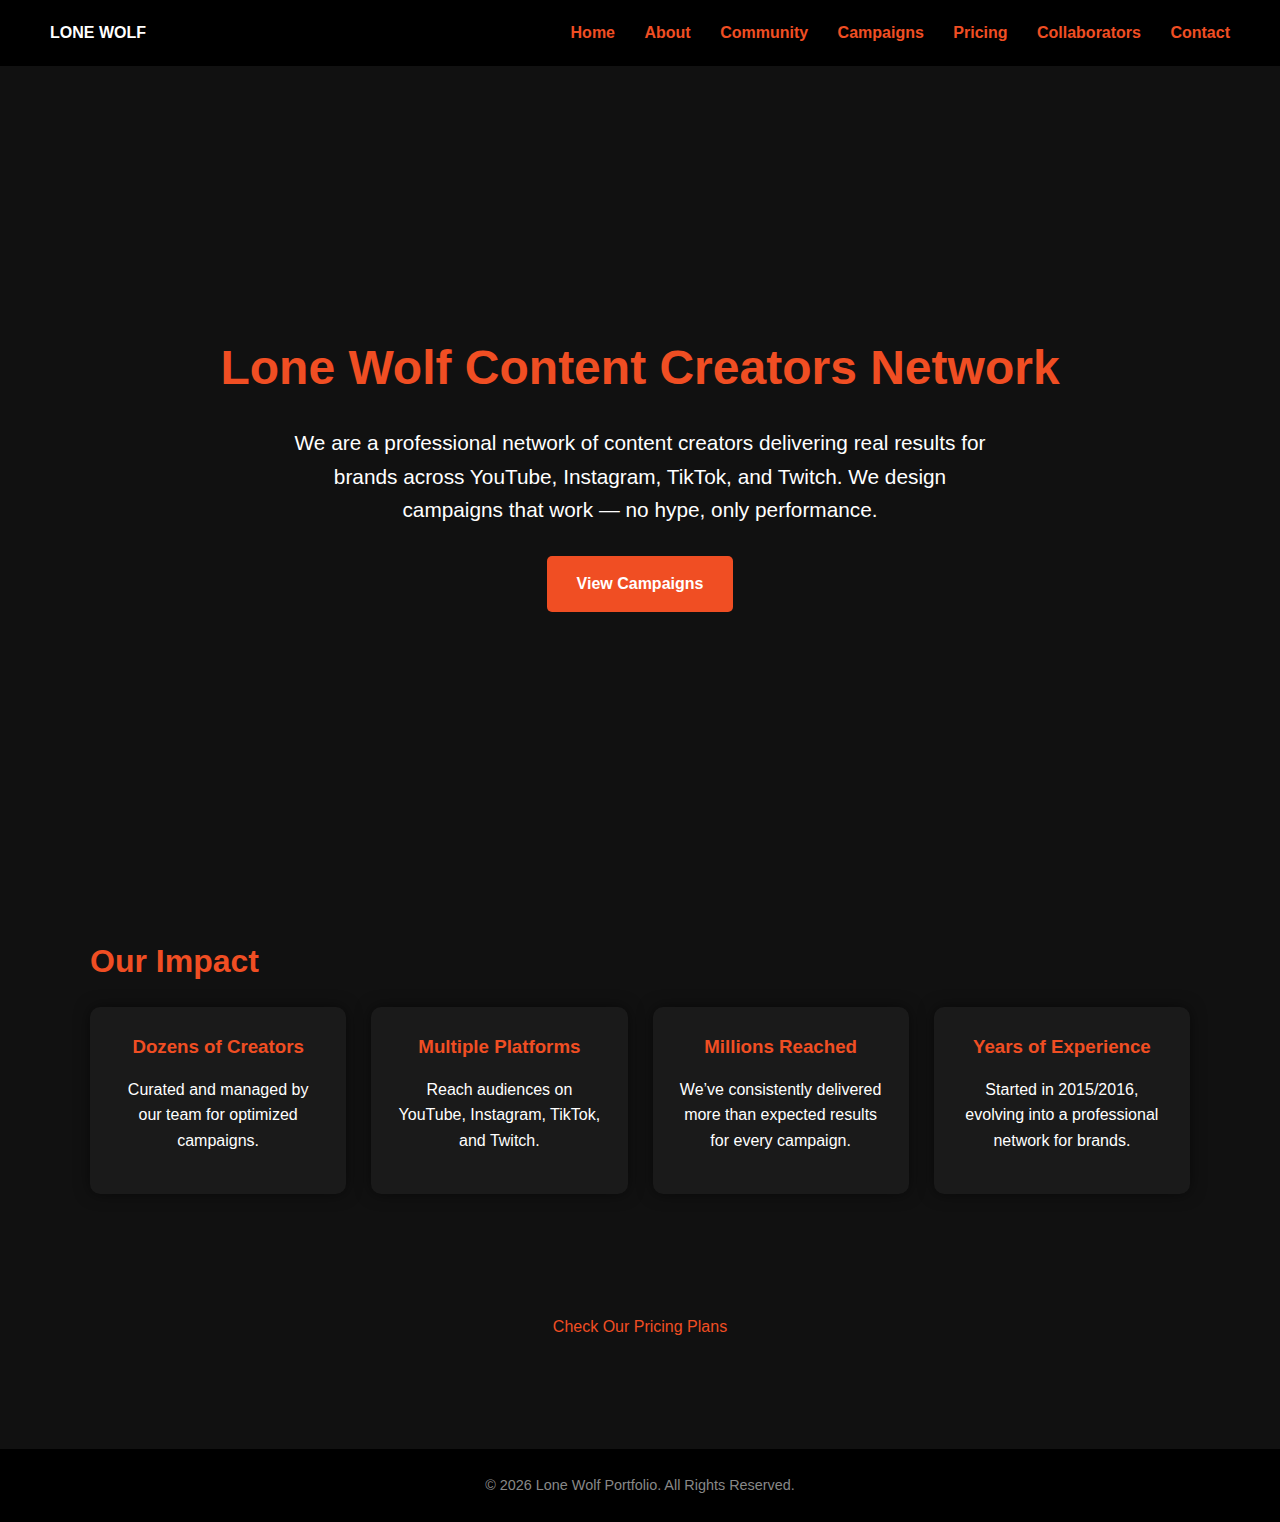
<file: index.html>
<!DOCTYPE html>
<html lang="en">
<head>
    <meta charset="UTF-8">
    <meta name="viewport" content="width=device-width, initial-scale=1.0">
    <title>Lone Wolf Portfolio</title>
    <link rel="stylesheet" href="style.css">
</head>
<body>
    <!-- Header / Navigation -->
    <header>
        <div class="logo"><strong>LONE WOLF</strong></div>
        <nav>
            <a href="index.html">Home</a>
            <a href="about.html">About</a>
            <a href="community.html">Community</a>
            <a href="campaigns.html">Campaigns</a>
            <a href="pricing.html">Pricing</a>
            <a href="collaborators.html">Collaborators</a>
            <a href="contact.html">Contact</a>
        </nav>
    </header>

    <!-- Hero Section -->
    <section class="hero">
        <h1>Lone Wolf Content Creators Network</h1>
        <p>We are a professional network of content creators delivering real results for brands across YouTube, Instagram, TikTok, and Twitch. We design campaigns that work — no hype, only performance.</p>
        <a href="campaigns.html" class="cta">View Campaigns</a>
    </section>

    <!-- Stats Section -->
    <section>
        <h2>Our Impact</h2>
        <div class="cards">
            <div class="card">
                <h3>Dozens of Creators</h3>
                <p>Curated and managed by our team for optimized campaigns.</p>
            </div>
            <div class="card">
                <h3>Multiple Platforms</h3>
                <p>Reach audiences on YouTube, Instagram, TikTok, and Twitch.</p>
            </div>
            <div class="card">
                <h3>Millions Reached</h3>
                <p>We’ve consistently delivered more than expected results for every campaign.</p>
            </div>
            <div class="card">
                <h3>Years of Experience</h3>
                <p>Started in 2015/2016, evolving into a professional network for brands.</p>
            </div>
        </div>
    </section>

    <!-- CTA Section -->
    <section style="text-align:center;">
        <a href="pricing.html" class="cta">Check Our Pricing Plans</a>
    </section>

    <!-- Footer -->
    <footer>
        © 2026 Lone Wolf Portfolio. All Rights Reserved.
    </footer>
</body>
</html>
</file>
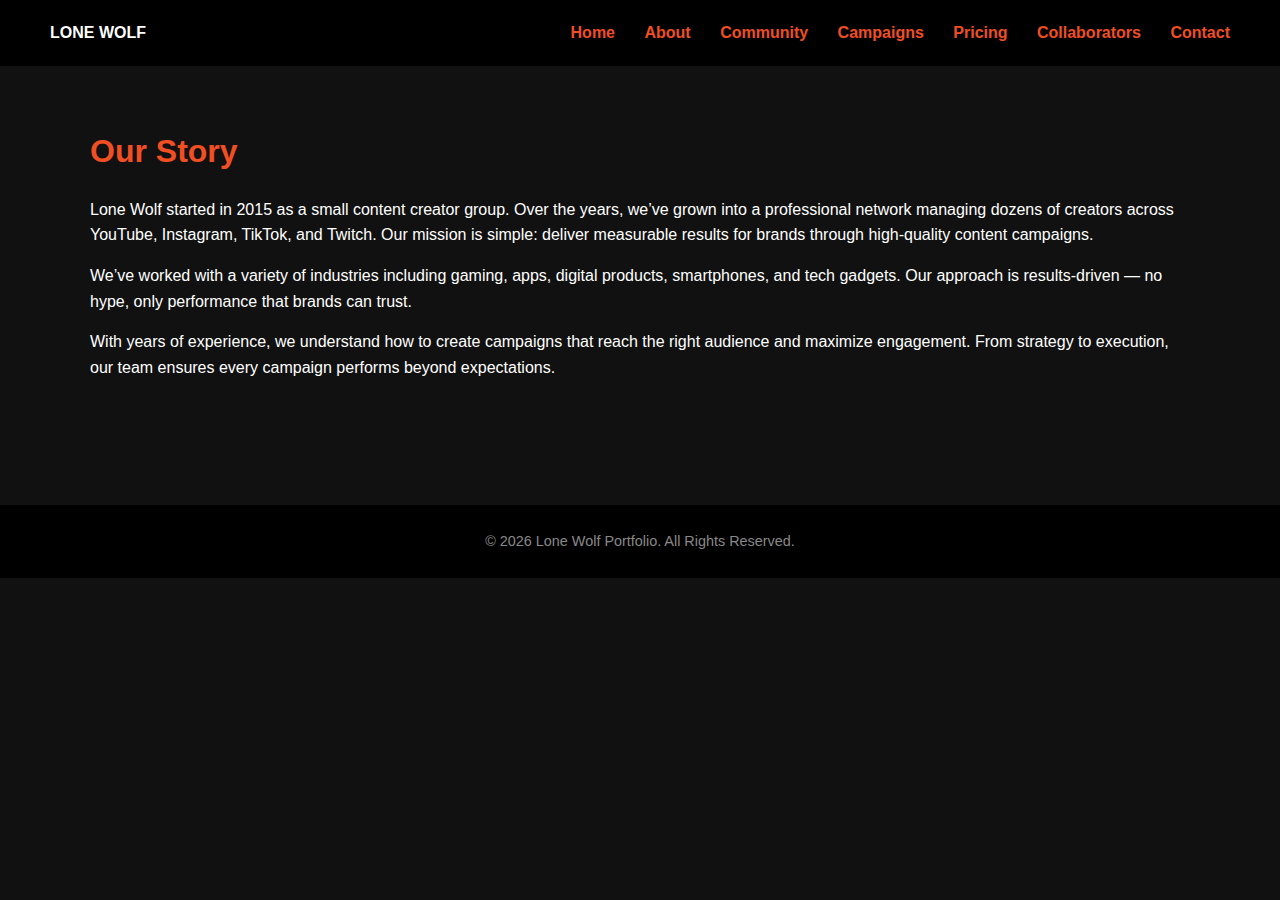
<file: about.html>
<!DOCTYPE html>
<html lang="en">
<head>
    <meta charset="UTF-8">
    <meta name="viewport" content="width=device-width, initial-scale=1.0">
    <title>About Us - Lone Wolf</title>
    <link rel="stylesheet" href="style.css">
</head>
<body>
    <header>
        <div class="logo"><strong>LONE WOLF</strong></div>
        <nav>
            <a href="index.html">Home</a>
            <a href="about.html">About</a>
            <a href="community.html">Community</a>
            <a href="campaigns.html">Campaigns</a>
            <a href="pricing.html">Pricing</a>
            <a href="collaborators.html">Collaborators</a>
            <a href="contact.html">Contact</a>
        </nav>
    </header>

    <section>
        <h2>Our Story</h2>
        <p>Lone Wolf started in 2015 as a small content creator group. Over the years, we’ve grown into a professional network managing dozens of creators across YouTube, Instagram, TikTok, and Twitch. Our mission is simple: deliver measurable results for brands through high-quality content campaigns.</p>
        <p>We’ve worked with a variety of industries including gaming, apps, digital products, smartphones, and tech gadgets. Our approach is results-driven — no hype, only performance that brands can trust.</p>
        <p>With years of experience, we understand how to create campaigns that reach the right audience and maximize engagement. From strategy to execution, our team ensures every campaign performs beyond expectations.</p>
    </section>

    <footer>
        © 2026 Lone Wolf Portfolio. All Rights Reserved.
    </footer>
</body>
</html>
</file>
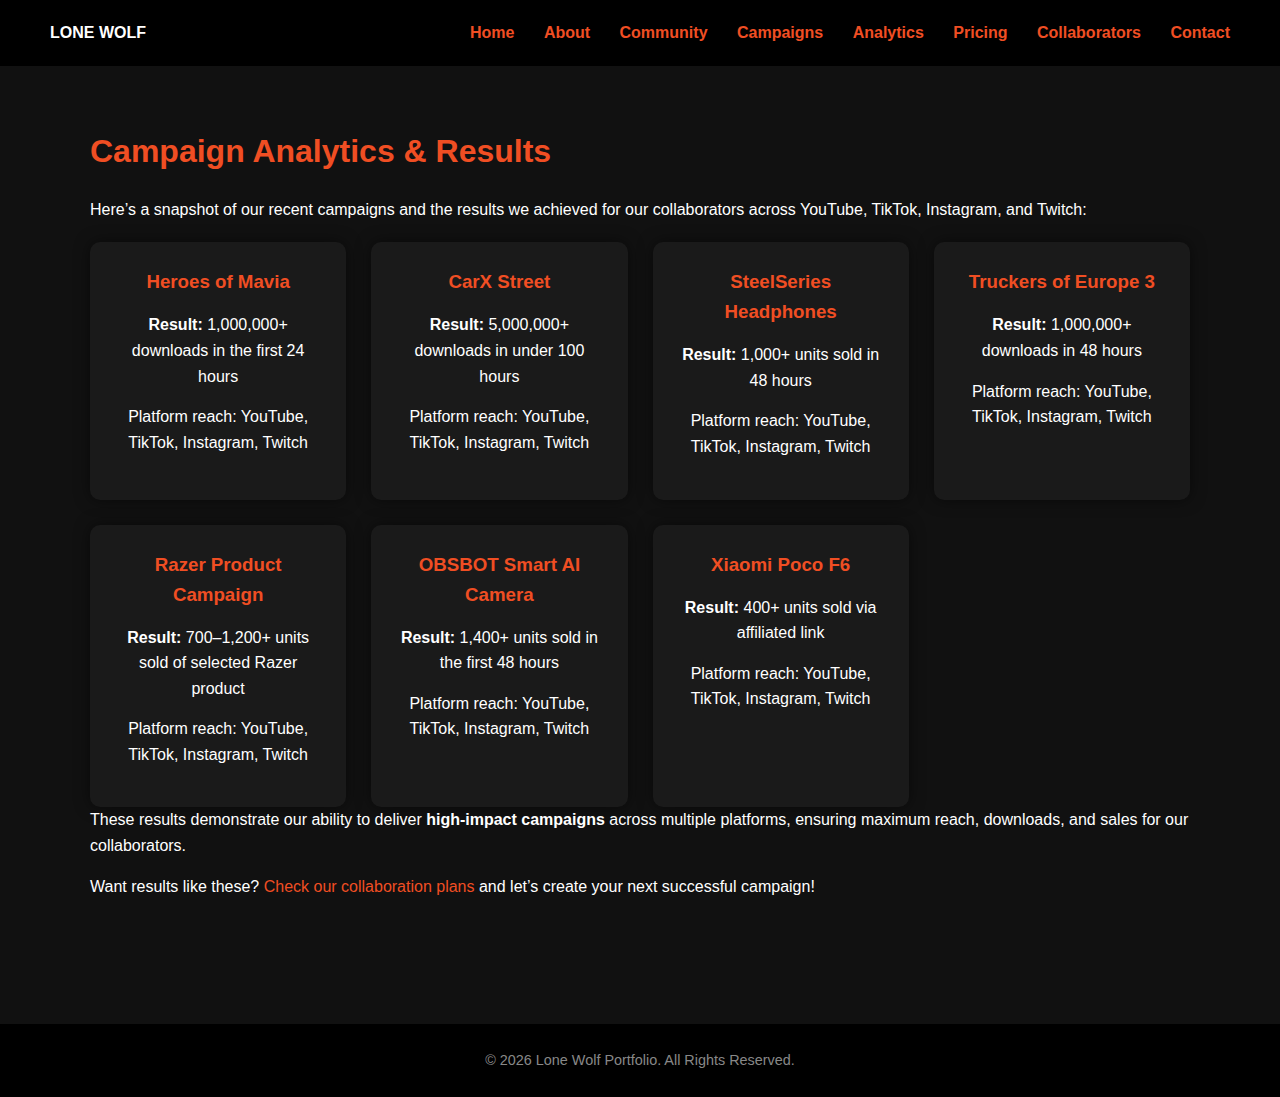
<file: analytics.html>
<!DOCTYPE html>
<html lang="en">
<head>
    <meta charset="UTF-8">
    <meta name="viewport" content="width=device-width, initial-scale=1.0">
    <title>Campaign Analytics - Lone Wolf</title>
    <link rel="stylesheet" href="style.css">
</head>
<body>
    <header>
        <div class="logo"><strong>LONE WOLF</strong></div>
        <nav>
            <a href="index.html">Home</a>
            <a href="about.html">About</a>
            <a href="community.html">Community</a>
            <a href="campaigns.html">Campaigns</a>
            <a href="analytics.html">Analytics</a>
            <a href="pricing.html">Pricing</a>
            <a href="collaborators.html">Collaborators</a>
            <a href="contact.html">Contact</a>
        </nav>
    </header>

    <section>
        <h2>Campaign Analytics & Results</h2>
        <p>Here’s a snapshot of our recent campaigns and the results we achieved for our collaborators across YouTube, TikTok, Instagram, and Twitch:</p>

        <div class="cards">
            <!-- Heroes of Mavia -->
            <div class="card">
                <h3>Heroes of Mavia</h3>
                <p><strong>Result:</strong> 1,000,000+ downloads in the first 24 hours</p>
                <p>Platform reach: YouTube, TikTok, Instagram, Twitch</p>
            </div>

            <!-- CarX Street -->
            <div class="card">
                <h3>CarX Street</h3>
                <p><strong>Result:</strong> 5,000,000+ downloads in under 100 hours</p>
                <p>Platform reach: YouTube, TikTok, Instagram, Twitch</p>
            </div>

            <!-- SteelSeries Headphones -->
            <div class="card">
                <h3>SteelSeries Headphones</h3>
                <p><strong>Result:</strong> 1,000+ units sold in 48 hours</p>
                <p>Platform reach: YouTube, TikTok, Instagram, Twitch</p>
            </div>

            <!-- Truckers of Europe 3 -->
            <div class="card">
                <h3>Truckers of Europe 3</h3>
                <p><strong>Result:</strong> 1,000,000+ downloads in 48 hours</p>
                <p>Platform reach: YouTube, TikTok, Instagram, Twitch</p>
            </div>

            <!-- Razer Product Campaign -->
            <div class="card">
                <h3>Razer Product Campaign</h3>
                <p><strong>Result:</strong> 700–1,200+ units sold of selected Razer product</p>
                <p>Platform reach: YouTube, TikTok, Instagram, Twitch</p>
            </div>

            <!-- OBSBOT Smart AI Camera -->
            <div class="card">
                <h3>OBSBOT Smart AI Camera</h3>
                <p><strong>Result:</strong> 1,400+ units sold in the first 48 hours</p>
                <p>Platform reach: YouTube, TikTok, Instagram, Twitch</p>
            </div>

            <!-- Xiaomi Poco F6 -->
            <div class="card">
                <h3>Xiaomi Poco F6</h3>
                <p><strong>Result:</strong> 400+ units sold via affiliated link</p>
                <p>Platform reach: YouTube, TikTok, Instagram, Twitch</p>
            </div>
        </div>

        <p>These results demonstrate our ability to deliver <strong>high-impact campaigns</strong> across multiple platforms, ensuring maximum reach, downloads, and sales for our collaborators.</p>

        <p>Want results like these? <a href="pricing.html">Check our collaboration plans</a> and let’s create your next successful campaign!</p>
    </section>

    <footer>
        © 2026 Lone Wolf Portfolio. All Rights Reserved.
    </footer>
</body>
</html>
</file>
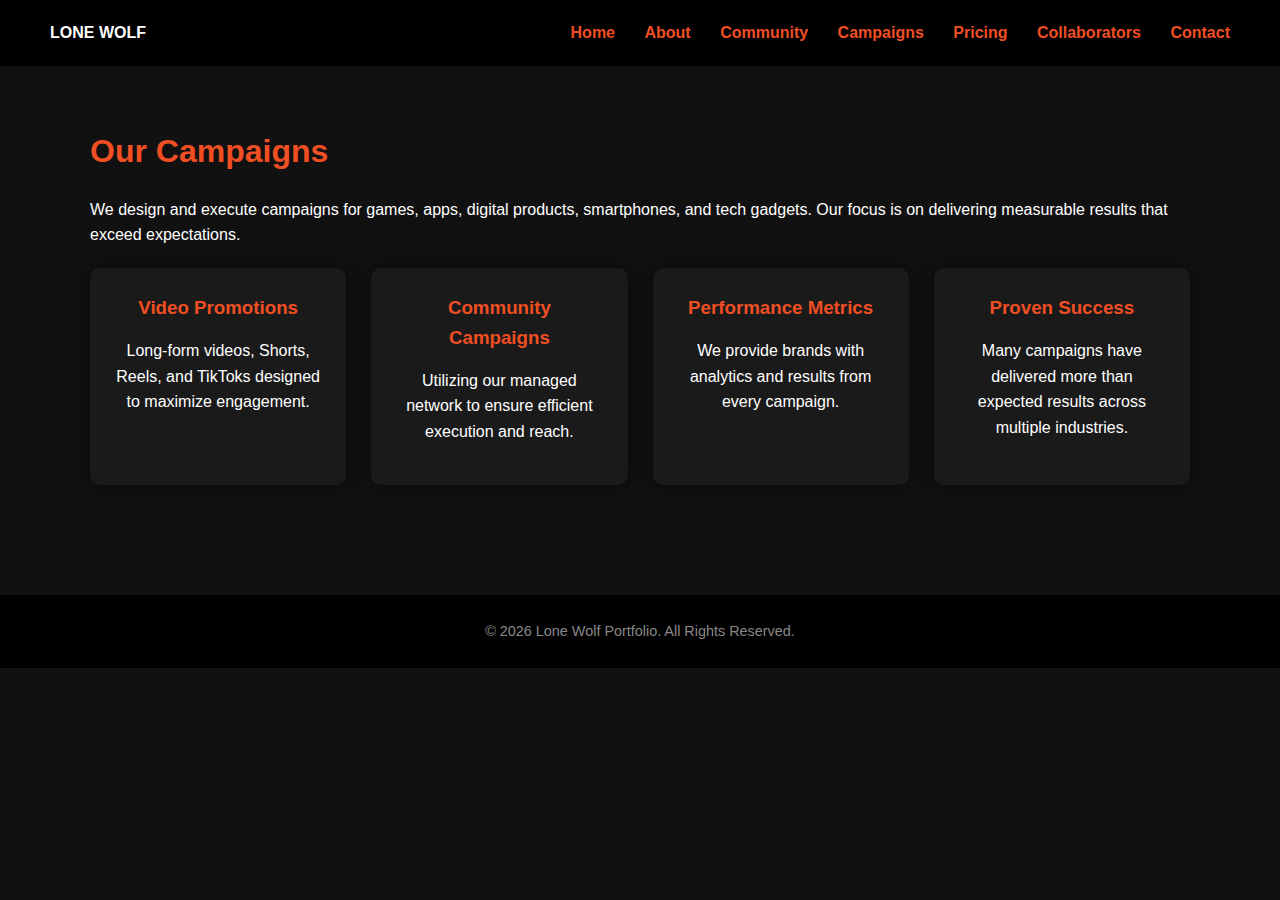
<file: campaigns.html>
<!DOCTYPE html>
<html lang="en">
<head>
    <meta charset="UTF-8">
    <meta name="viewport" content="width=device-width, initial-scale=1.0">
    <title>Campaigns - Lone Wolf</title>
    <link rel="stylesheet" href="style.css">
</head>
<body>
    <header>
        <div class="logo"><strong>LONE WOLF</strong></div>
        <nav>
            <a href="index.html">Home</a>
            <a href="about.html">About</a>
            <a href="community.html">Community</a>
            <a href="campaigns.html">Campaigns</a>
            <a href="pricing.html">Pricing</a>
            <a href="collaborators.html">Collaborators</a>
            <a href="contact.html">Contact</a>
        </nav>
    </header>

    <section>
        <h2>Our Campaigns</h2>
        <p>We design and execute campaigns for games, apps, digital products, smartphones, and tech gadgets. Our focus is on delivering measurable results that exceed expectations.</p>

        <div class="cards">
            <div class="card">
                <h3>Video Promotions</h3>
                <p>Long-form videos, Shorts, Reels, and TikToks designed to maximize engagement.</p>
            </div>
            <div class="card">
                <h3>Community Campaigns</h3>
                <p>Utilizing our managed network to ensure efficient execution and reach.</p>
            </div>
            <div class="card">
                <h3>Performance Metrics</h3>
                <p>We provide brands with analytics and results from every campaign.</p>
            </div>
            <div class="card">
                <h3>Proven Success</h3>
                <p>Many campaigns have delivered more than expected results across multiple industries.</p>
            </div>
        </div>
    </section>

    <footer>
        © 2026 Lone Wolf Portfolio. All Rights Reserved.
    </footer>
</body>

</html>
</file>
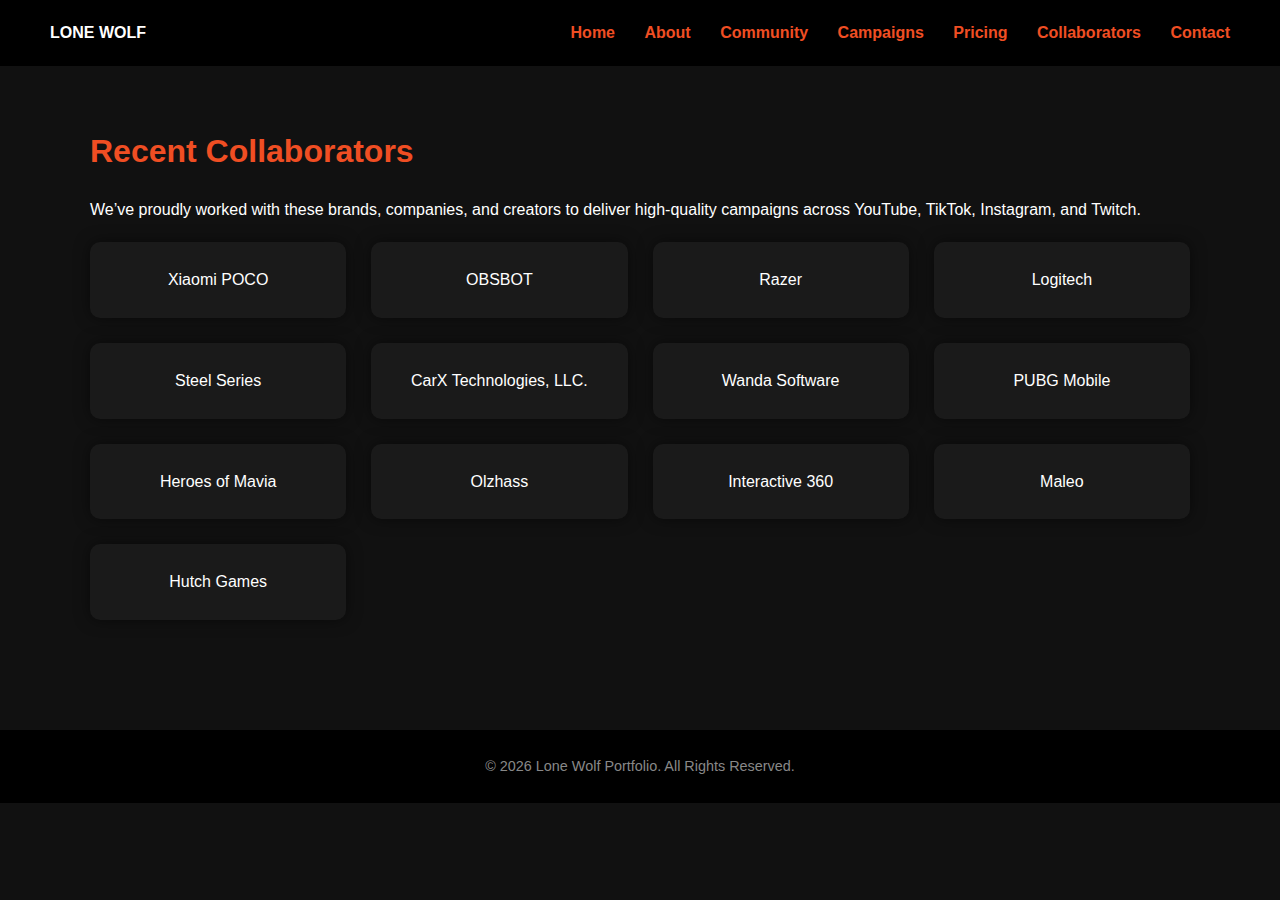
<file: collaborators.html>
<!DOCTYPE html>
<html lang="en">
<head>
    <meta charset="UTF-8">
    <meta name="viewport" content="width=device-width, initial-scale=1.0">
    <title>Recent Collaborators - Lone Wolf</title>
    <link rel="stylesheet" href="style.css">
</head>
<body>
    <header>
        <div class="logo"><strong>LONE WOLF</strong></div>
        <nav>
            <a href="index.html">Home</a>
            <a href="about.html">About</a>
            <a href="community.html">Community</a>
            <a href="campaigns.html">Campaigns</a>
            <a href="pricing.html">Pricing</a>
            <a href="collaborators.html">Collaborators</a>
            <a href="contact.html">Contact</a>
        </nav>
    </header>

    <section>
        <h2>Recent Collaborators</h2>
        <p>We’ve proudly worked with these brands, companies, and creators to deliver high-quality campaigns across YouTube, TikTok, Instagram, and Twitch.</p>

        <div class="cards">
            <div class="card">Xiaomi POCO</div>
            <div class="card">OBSBOT</div>
            <div class="card">Razer</div>
            <div class="card">Logitech</div>
            <div class="card">Steel Series</div>
            <div class="card">CarX Technologies, LLC.</div>
            <div class="card">Wanda Software</div>
            <div class="card">PUBG Mobile</div>
            <div class="card">Heroes of Mavia</div>
            <div class="card">Olzhass</div>
            <div class="card">Interactive 360</div>
            <div class="card">Maleo</div>
            <div class="card">Hutch Games</div>
        </div>
    </section>

    <footer>
        © 2026 Lone Wolf Portfolio. All Rights Reserved.
    </footer>
</body>
</html>
</file>
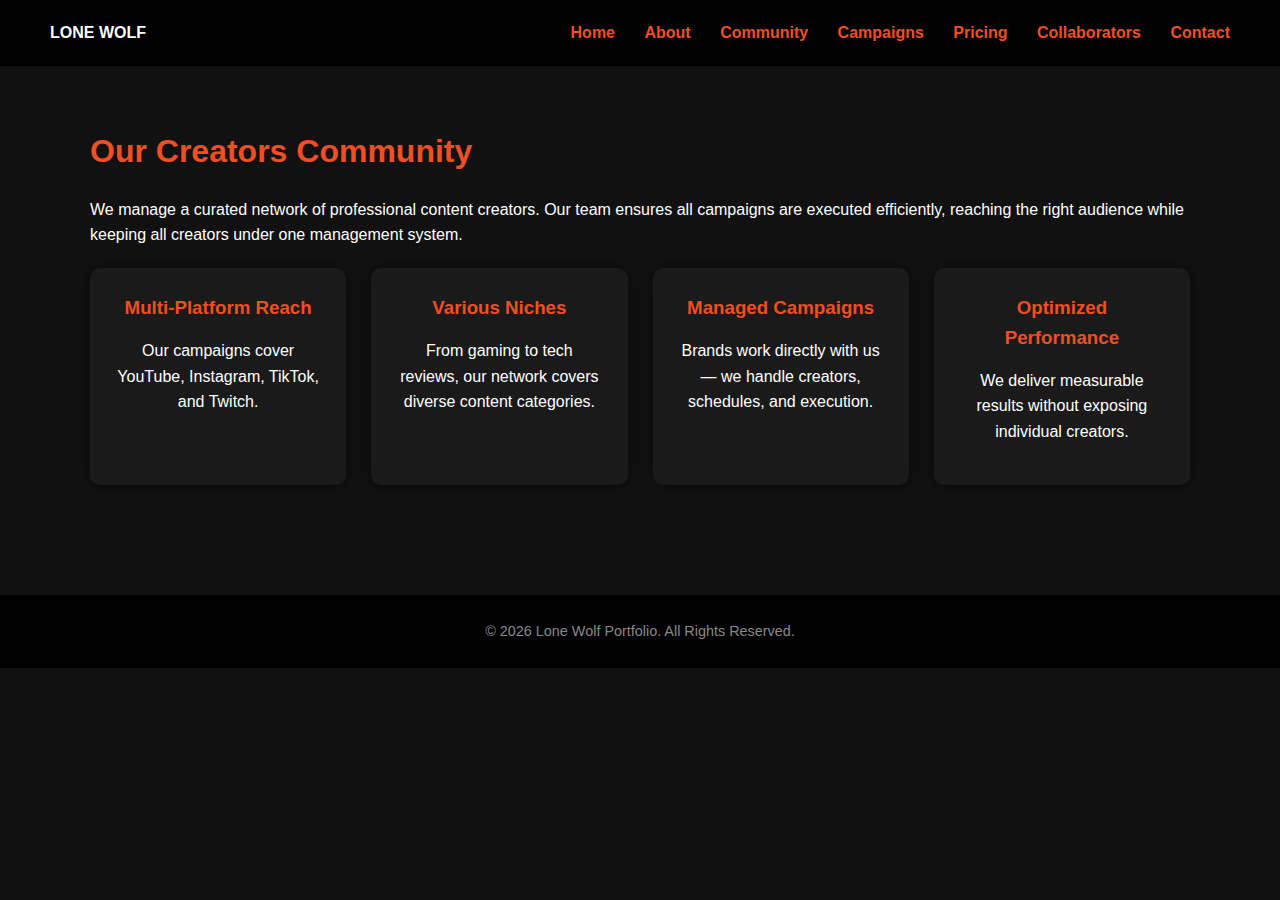
<file: community.html>
<!DOCTYPE html>
<html lang="en">
<head>
    <meta charset="UTF-8">
    <meta name="viewport" content="width=device-width, initial-scale=1.0">
    <title>Creators Community - Lone Wolf</title>
    <link rel="stylesheet" href="style.css">
</head>
<body>
    <header>
        <div class="logo"><strong>LONE WOLF</strong></div>
        <nav>
            <a href="index.html">Home</a>
            <a href="about.html">About</a>
            <a href="community.html">Community</a>
            <a href="campaigns.html">Campaigns</a>
            <a href="pricing.html">Pricing</a>
            <a href="collaborators.html">Collaborators</a>
            <a href="contact.html">Contact</a>
        </nav>
    </header>

    <section>
        <h2>Our Creators Community</h2>
        <p>We manage a curated network of professional content creators. Our team ensures all campaigns are executed efficiently, reaching the right audience while keeping all creators under one management system.</p>
        <div class="cards">
            <div class="card">
                <h3>Multi-Platform Reach</h3>
                <p>Our campaigns cover YouTube, Instagram, TikTok, and Twitch.</p>
            </div>
            <div class="card">
                <h3>Various Niches</h3>
                <p>From gaming to tech reviews, our network covers diverse content categories.</p>
            </div>
            <div class="card">
                <h3>Managed Campaigns</h3>
                <p>Brands work directly with us — we handle creators, schedules, and execution.</p>
            </div>
            <div class="card">
                <h3>Optimized Performance</h3>
                <p>We deliver measurable results without exposing individual creators.</p>
            </div>
        </div>
    </section>

    <footer>
        © 2026 Lone Wolf Portfolio. All Rights Reserved.
    </footer>
</body>
</html>
</file>
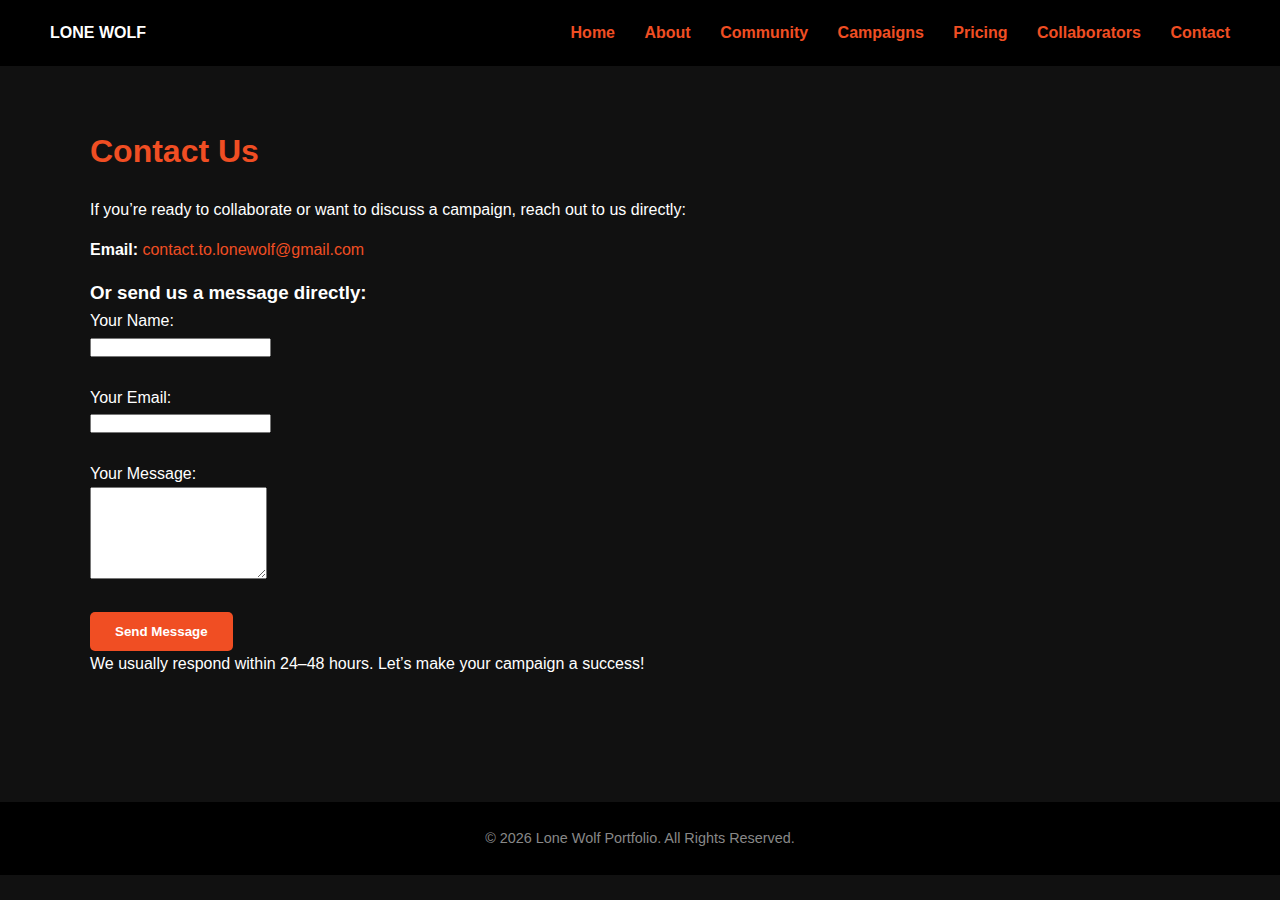
<file: contact.html>
<!DOCTYPE html>
<html lang="en">
<head>
    <meta charset="UTF-8">
    <meta name="viewport" content="width=device-width, initial-scale=1.0">
    <title>Contact - Lone Wolf</title>
    <link rel="stylesheet" href="style.css">
</head>
<body>
    <header>
        <div class="logo"><strong>LONE WOLF</strong></div>
        <nav>
            <a href="index.html">Home</a>
            <a href="about.html">About</a>
            <a href="community.html">Community</a>
            <a href="campaigns.html">Campaigns</a>
            <a href="pricing.html">Pricing</a>
            <a href="collaborators.html">Collaborators</a>
            <a href="contact.html">Contact</a>
        </nav>
    </header>

    <section>
        <h2>Contact Us</h2>
        <p>If you’re ready to collaborate or want to discuss a campaign, reach out to us directly:</p>

        <div class="contact-info">
            <p><strong>Email:</strong> <a href="mailto:contact.to.lonewolf@gmail.com">contact.to.lonewolf@gmail.com</a></p>
        </div>

        <h3>Or send us a message directly:</h3>
        <form action="mailto:contact.to.lonewolf@gmail.com" method="post" enctype="text/plain">
            <label for="name">Your Name:</label><br>
            <input type="text" id="name" name="name" required><br><br>

            <label for="email">Your Email:</label><br>
            <input type="email" id="email" name="email" required><br><br>

            <label for="message">Your Message:</label><br>
            <textarea id="message" name="message" rows="6" required></textarea><br><br>

            <button type="submit">Send Message</button>
        </form>

        <p>We usually respond within 24–48 hours. Let’s make your campaign a success!</p>
    </section>

    <footer>
        © 2026 Lone Wolf Portfolio. All Rights Reserved.
    </footer>
</body>
</html>
</file>
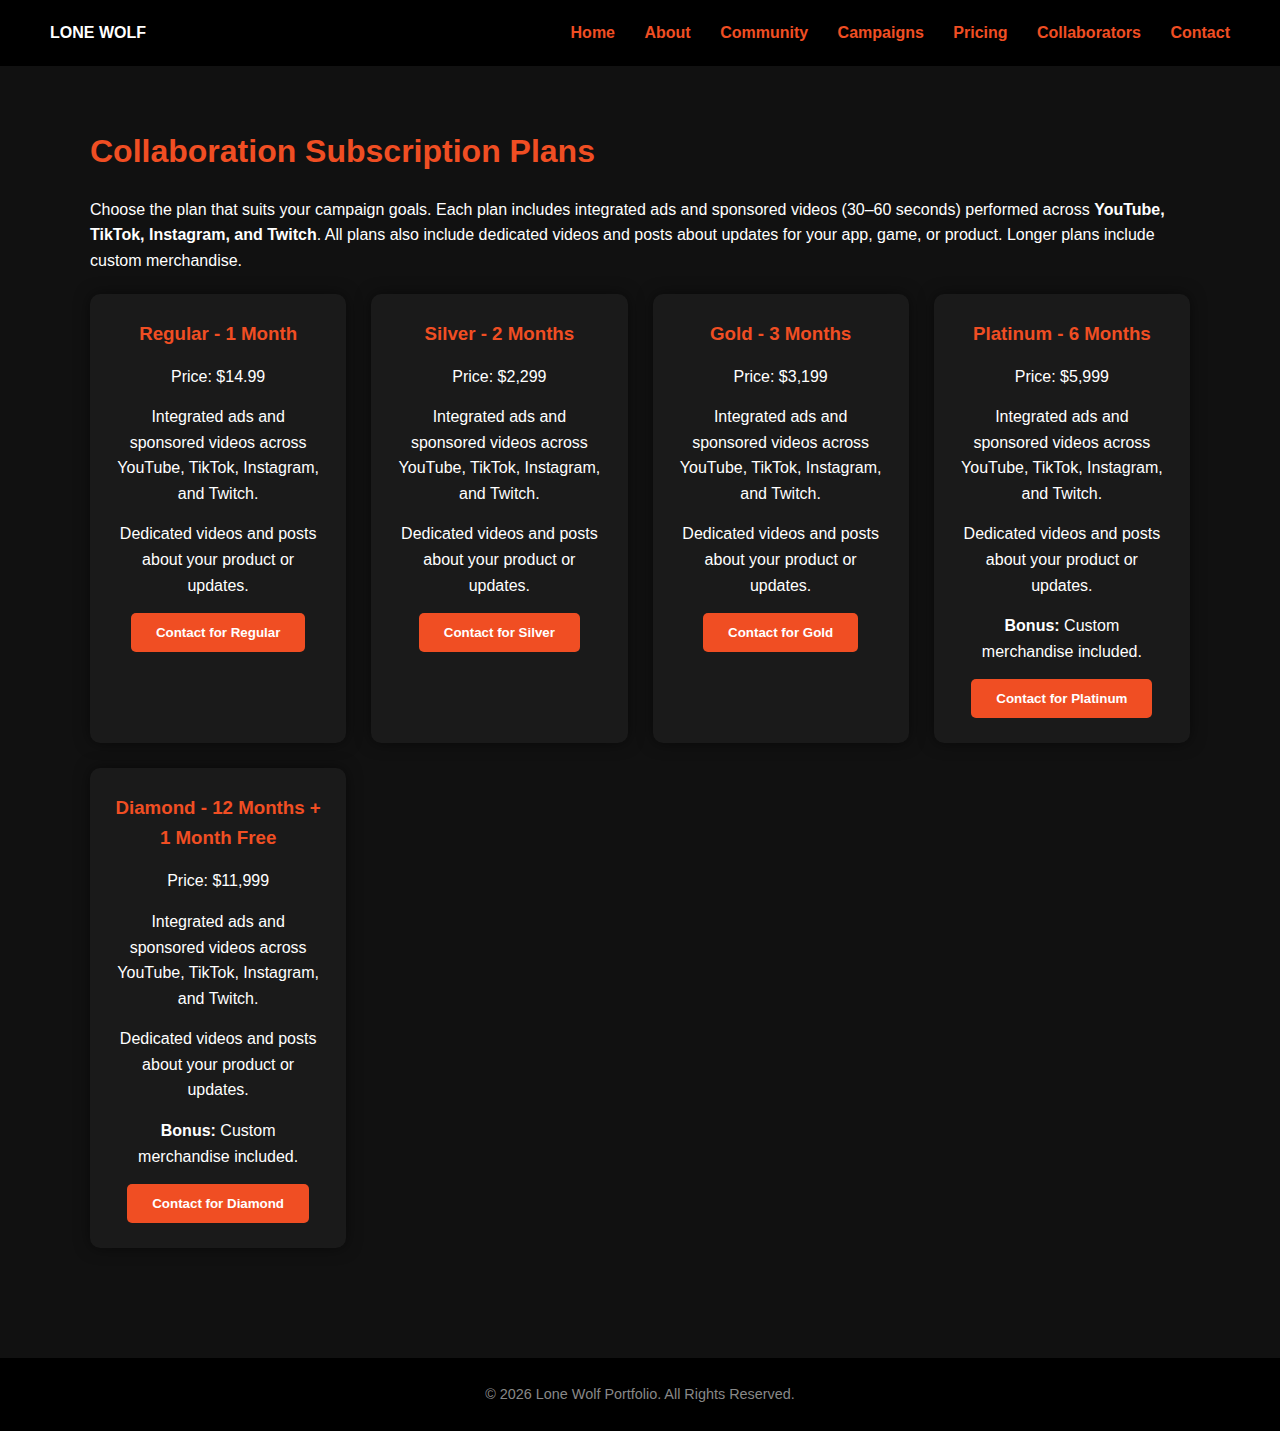
<file: pricing.html>
<!DOCTYPE html>
<html lang="en">
<head>
    <meta charset="UTF-8">
    <meta name="viewport" content="width=device-width, initial-scale=1.0">
    <title>Pricing & Collaboration - Lone Wolf</title>
    <link rel="stylesheet" href="style.css">
</head>
<body>
    <header>
        <div class="logo"><strong>LONE WOLF</strong></div>
        <nav>
            <a href="index.html">Home</a>
            <a href="about.html">About</a>
            <a href="community.html">Community</a>
            <a href="campaigns.html">Campaigns</a>
            <a href="pricing.html">Pricing</a>
            <a href="collaborators.html">Collaborators</a>
            <a href="contact.html">Contact</a>
        </nav>
    </header>

    <section>
        <h2>Collaboration Subscription Plans</h2>
        <p>Choose the plan that suits your campaign goals. Each plan includes integrated ads and sponsored videos (30–60 seconds) performed across <strong>YouTube, TikTok, Instagram, and Twitch</strong>. All plans also include dedicated videos and posts about updates for your app, game, or product. Longer plans include custom merchandise.</p>

        <div class="cards">
            <!-- ONE MONTH REGULAR PLAN -->
            <div class="card">
                <h3>Regular - 1 Month</h3>
                <p>Price: $14.99</p>
                <p>Integrated ads and sponsored videos across YouTube, TikTok, Instagram, and Twitch.</p>
                <p>Dedicated videos and posts about your product or updates.</p>
                <button>Contact for Regular</button>
            </div>

            <!-- SILVER PLAN -->
            <div class="card">
                <h3>Silver - 2 Months</h3>
                <p>Price: $2,299</p>
                <p>Integrated ads and sponsored videos across YouTube, TikTok, Instagram, and Twitch.</p>
                <p>Dedicated videos and posts about your product or updates.</p>
                <button>Contact for Silver</button>
            </div>

            <!-- GOLD PLAN -->
            <div class="card">
                <h3>Gold - 3 Months</h3>
                <p>Price: $3,199</p>
                <p>Integrated ads and sponsored videos across YouTube, TikTok, Instagram, and Twitch.</p>
                <p>Dedicated videos and posts about your product or updates.</p>
                <button>Contact for Gold</button>
            </div>

            <!-- PLATINUM PLAN -->
            <div class="card">
                <h3>Platinum - 6 Months</h3>
                <p>Price: $5,999</p>
                <p>Integrated ads and sponsored videos across YouTube, TikTok, Instagram, and Twitch.</p>
                <p>Dedicated videos and posts about your product or updates.</p>
                <p><strong>Bonus:</strong> Custom merchandise included.</p>
                <button>Contact for Platinum</button>
            </div>

            <!-- DIAMOND PLAN -->
            <div class="card">
                <h3>Diamond - 12 Months + 1 Month Free</h3>
                <p>Price: $11,999</p>
                <p>Integrated ads and sponsored videos across YouTube, TikTok, Instagram, and Twitch.</p>
                <p>Dedicated videos and posts about your product or updates.</p>
                <p><strong>Bonus:</strong> Custom merchandise included.</p>
                <button>Contact for Diamond</button>
            </div>
        </div>
    </section>

    <footer>
        © 2026 Lone Wolf Portfolio. All Rights Reserved.
    </footer>
</body>
</html>
</file>
<file: style.css>
/* --- Reset & Base --- */
* { margin: 0; padding: 0; box-sizing: border-box; font-family: 'Segoe UI', sans-serif; }
body { background-color: #111; color: #fff; line-height: 1.6; }

/* --- Links --- */
a { color: #f04e23; text-decoration: none; transition: 0.3s; }
a:hover { color: #ff784e; }

/* --- Header / Nav --- */
header { background: #000; padding: 20px 50px; display: flex; justify-content: space-between; align-items: center; position: sticky; top: 0; z-index: 1000; }
header nav a { margin-left: 25px; font-weight: bold; }

/* --- Hero Section --- */
.hero { display: flex; flex-direction: column; justify-content: center; align-items: center; text-align: center; height: 90vh; padding: 0 20px; }
.hero h1 { font-size: 3rem; color: #f04e23; margin-bottom: 20px; }
.hero p { font-size: 1.3rem; margin-bottom: 30px; max-width: 700px; }
.hero .cta { background: #f04e23; color: #fff; padding: 15px 30px; border-radius: 5px; font-weight: bold; transition: 0.3s; }
.hero .cta:hover { background: #ff784e; }

/* --- Sections --- */
section { padding: 60px 50px; max-width: 1200px; margin: auto; }
h2 { color: #f04e23; font-size: 2rem; margin-bottom: 20px; }
p { margin-bottom: 15px; }

/* --- Cards / Stats --- */
.cards { display: grid; grid-template-columns: repeat(auto-fit, minmax(250px, 1fr)); gap: 25px; margin-top: 20px; }
.card { background: #1a1a1a; padding: 25px; border-radius: 10px; box-shadow: 0 0 15px rgba(0,0,0,0.5); text-align: center; }
.card h3 { margin-bottom: 15px; color: #f04e23; }

/* --- Footer --- */
footer { background: #000; text-align: center; padding: 25px 0; margin-top: 50px; font-size: 0.9rem; color: #888; }

/* --- Buttons --- */
button { cursor: pointer; background: #f04e23; border: none; color: #fff; padding: 12px 25px; border-radius: 5px; font-weight: bold; transition: 0.3s; }
button:hover { background: #ff784e; }

/* --- Responsive --- */
@media(max-width: 768px){
    header { flex-direction: column; }
    header nav a { margin-left: 0; margin-top: 10px; }
    .hero h1 { font-size: 2.2rem; }
    .hero p { font-size: 1rem; }
}
</file>
